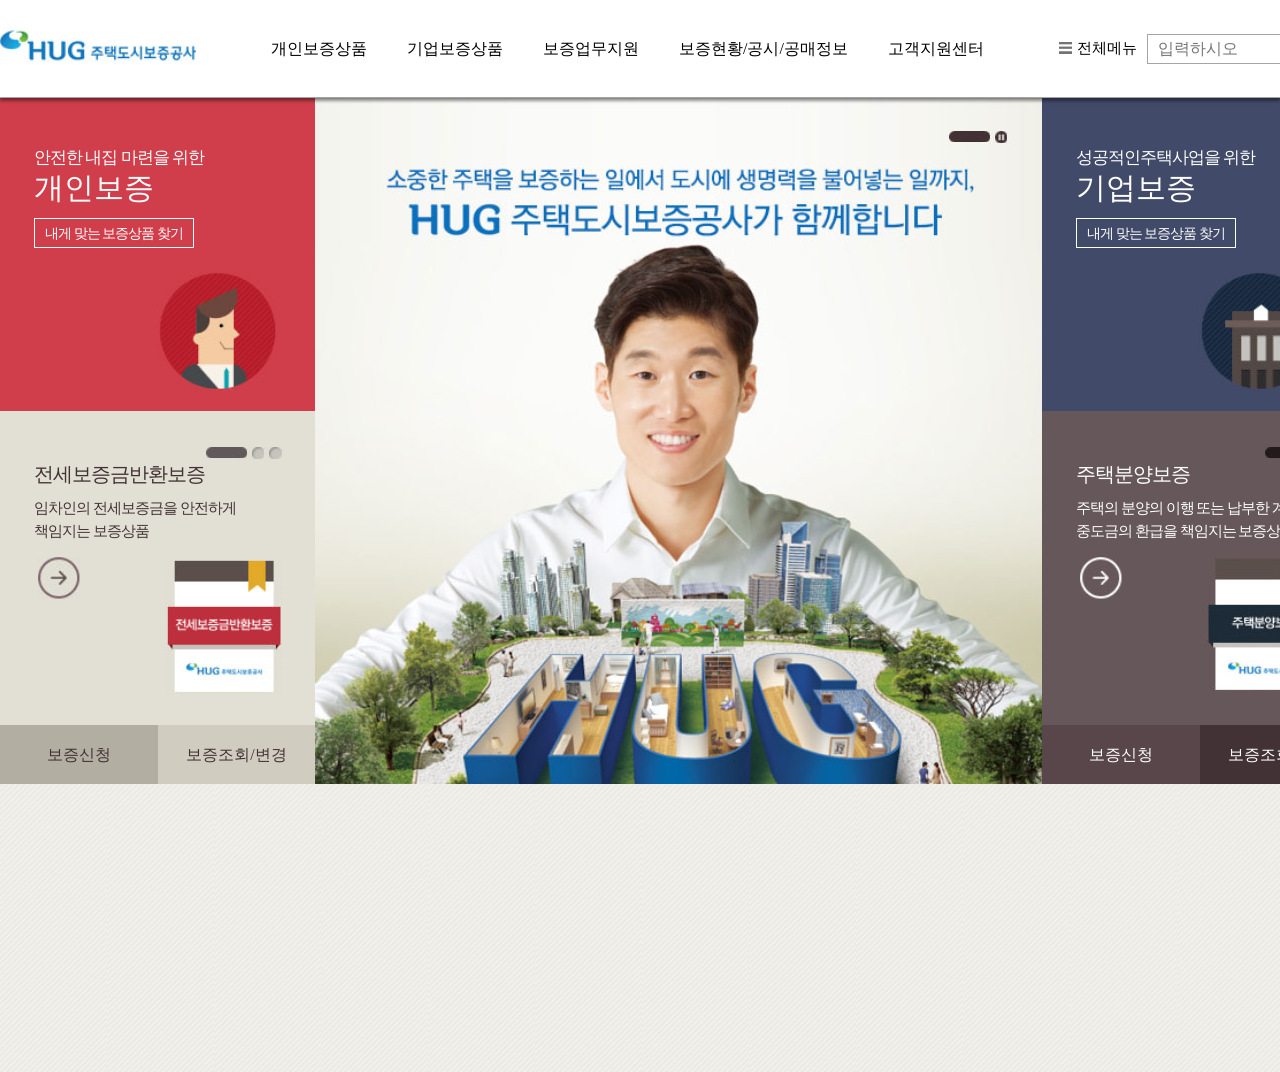
<file: index.html>
<!DOCTYPE html>
<html lang="en">
  <head>
    <meta charset="UTF-8">
    <meta name="viewport" content="width=device-width, initial-scale=1.0">
    <link rel="stylesheet" href="./css/reset.css">
    <link rel="stylesheet" href="./css/style.css">
    <link rel="stylesheet" href="./css/hug.css">
    <title>HUG 주택도시보증공사</title>
  </head>
  <body>
      <header id="header">
        <div class="container">
          <div class="header_inner">
            <div id="logo">
              <a href="#"><img src="./img/logo.jpg" alt="로고"></a>
            </div>
            <nav id="nav">
              <ul>
                <li><a href="#">개인보증상품</a></li>
                <li><a href="#">기업보증상품</a></li>
                <li><a href="#">보증업무지원</a></li>
                <li><a href="#">보증현황/공시/공매정보</a></li>
                <li><a href="#">고객지원센터</a></li>
              </ul>
            </nav>
            <div class="menu_box">
              <span class="totalmenu">전체메뉴</span>
              <form class="search_box">
                <input type="text" placeholder="입력하시오">
                <button><spaen class="ir">버튼</spaen></button>
                <!-- reset.css에 숨김 텍스트 ir 해놨으니까 class로 ir 지정하기 -->
              </form>
            </div>
          </div>
        </div>
      </header>
      <!-- //header -->

      <main id="main">
        <div class="container">
          <h2 class="ir">여기서부터는 도시주택보증공사 메인 페이지입니다</h2>
          <div class="main_inner">
            <div class="left_content">
              <div class="left_box01">
                <p class="sub_title">안전한 내집 마련을 위한</p>
                <p class="title">개인보증</p>
                <div class="box_title">내게 맞는 보증상품 찾기</div>
                <div class="box_img">
                  <img src="./img/img_01.jpg" alt="개인보증 이미지">
                </div>
              </div>
              <div class="left_box02 brown">
                <!-- 띄어쓰기 하면 class명을 n개로 할 수 있음 -->
                <p class="title02">전세보증금반환보증</p>
                <p class="sub_title02">임차인의 전세보증금을 안전하게<br>책임지는 보증상품</p>
                <div class="dot_img">
                  <img src="./img/dot_01.jpg" alt="닷 이미지">
                </div>
                <div class="arrow_img">
                  <img src="./img/arrow_01.jpg" alt="애로우 이미지">
                </div>
                <div class="hug_img">
                  <img src="./img/img_03.jpg" alt="허그 이미지">
                </div>
              </div>
              <div class="left_box03 brown text_center">보증신청</div>
              <div class="left_box04 brown text_center">보증조회/변경</div>
            </div>

            <div class="center_content">
              <img src="./img/center_img.jpg" alt="메인 이미지">
            </div>

            <div class="right_content">
              <div class="right_box01">
                <p class="sub_title">성공적인주택사업을 위한</p>
                <p class="title">기업보증</p>
                <div class="box_title">내게 맞는 보증상품 찾기</div>
                <div class="box_img">
                  <img src="./img/img_02.jpg" alt="개인보증 이미지">
                </div>
              </div>
              <div class="right_box02">
                <p class="title02">주택분양보증</p>
                <p class="sub_title02">주택의 분양의 이행 또는 납부한 계약금 및<br>중도금의 환급을 책임지는 보증상품</p>
                <div class="dot_img">
                  <img src="./img/dot_02.jpg" alt="닷 이미지">
                </div>
                <div class="arrow_img">
                  <img src="./img/arrow_02.jpg" alt="애로우 이미지">
                </div>
                <div class="hug_img">
                  <img src="./img/img_04.jpg" alt="허그 이미지">
                </div>
              </div>
              <div class="right_box03 text_center">보증신청</div>
              <div class="right_box04 text_center">보증조회/변경</div>
            </div>
          </div>
        </div>
      </main>
      <!-- //main -->
      <p>&nbsp;</p>
      <p>&nbsp;</p>
      <p>&nbsp;</p>
      <p>&nbsp;</p>
      <p>&nbsp;</p>
      <p>&nbsp;</p>
      <p>&nbsp;</p>
      <p>&nbsp;</p>
      <p>&nbsp;</p>
      <p>&nbsp;</p>
      <p>&nbsp;</p>
      <p>&nbsp;</p>
  </body>
</html>
</file>
<file: css/style.css>
/* layout */
body {
    background-image: url(../img/pattern.png);
}

#header {
    width: 100%;
    /* background-color: #ececec; */
    border-bottom: 1px solid #a5a5a5;
    background-color: #fff;
    
    /* 스크롤해도 header 고정 */
    position: fixed;
    top: 0;
    left: 0;
    z-index: 100; /* z-index 숫자는 아무거나 넣어도 됨 */
    box-shadow: 0 3px 3px #0000006c;
}
#main {
    width: 100%;
    padding-top: 97px;
    /* header가 고정되면서 main이 밀려 올라가니까 padding으로 main을 밀려주기 
    이때 patting값은 header의 hight값*/
}
.container {
    width: 1357px;
    margin: 0 auto;
    /* background-color: #c1ebff; */
}

/************ header ************/
.header_inner {
    height: 97px;
    display: flex;
    justify-content: space-between;
    align-items: center;
}
#logo {
    margin-bottom: 6px;
}
#nav {
}
#nav ul {
    display: flex;
}
#nav ul li {
}
#nav ul li a {
    display: block;
    padding: 10px 20px;
    /* font-size: 16px; */
    font-weight: 500;
}
#nav ul li a:hover {
    color: #a5a5a5;
}

.menu_box {
    display: flex;
    align-items: center;
}
.menu_box span.totalmenu {
    /* background-image: url(../img/bar.jpg);
    background-repeat: no-repeat;
    background-position: 0 5px;
    아래가 축약형 */
    background: url(../img/bar.jpg) no-repeat 0 5px;
    padding-left: 18px;
    margin-right: 10px;
    font-size: 15px;
}
.menu_box .search_box {
    display: flex;
    flex-wrap: wrap;
}
.menu_box .search_box input {
    width: 180px;
    height: 30px;
    border: 1px solid #a5a5a5;
    padding-left: 10px;
}
.menu_box .search_box button {
    width: 30px;
    height: 30px;
    background: url(../img/icon.jpg) no-repeat center center;
    
    /*** 버튼 글자 안보이게 하는 법 ***/
    /* 없애면 안됨. 왜? 웹 접근성 때문에. */
    /* text-indent: -10000px; */
    /* text-indent 들여쓰기를 마이너스로 많이 주기. 플러스로 주면 가로스크롤이 생김 안됨. */
    /* 또는 reset.css에 ir에 초기화값 입력 해놨으니 버튼 spaen에 class로 이름 ir로 지정 <-권장⭐ */
}

/************ main ************/
.main_inner {
    display: flex;
}
.left_content, .right_content {
    display: flex;
    flex-wrap: wrap;

    width: 315px;
    /* height: 687px; */
    background-color: #a1a0a0;
    color: #fff;
}
.center_content {
    width: 727px;
    /* height: 687px; */
}

/* left_content, right_content */
.left_box01, .left_box02, .right_box01, .right_box02 {
    width: 315px;
    height: 314px;
    padding: 48px 0 0 34px;

    position: relative;
    /* box_img 좌표의 시작점 지정 */
}
.left_box03, .right_box03 {
    width: 158px;
    height: 59px;
}
.left_box04, .right_box04 {
    width: 157px;
    height: 59px;
}
.text_center {
    display: flex;
    justify-content: center;
    align-items: center;
}

/* content color */
.left_box01 {background: #d03e4b;}
.left_box02 {background: #e2e0d4;}
.left_box03 {background: #b2aea2;}
.left_box04 {background: #d0ccc0;}
.right_box01 {background: #414a69;}
.right_box02 {background: #66575a;}
.right_box03 {background: #59464a;}
.right_box04 {background: #423235;}

/* 일부의 color만 변경 */
.brown {
    color: #423235;
}

/* detail */
.sub_title {
    font-size: 17px;
    letter-spacing: -1px;
}
.title {
    font-size: 30px;
    font-weight: 500;
    line-height: 1;
    margin-top: 2px;
}
.box_title {
    font-size: 14px;
    letter-spacing: -1px;
    margin-top: 15px;

    border: 1px solid #fff;
    width: 160px;
    height: 30px;
    text-align: center;
    line-height: 30px;
}
.box_img {
    position: absolute;
    right: 36px;
    bottom: 20px;
}

.title02 {
    font-size: 20px;
    letter-spacing: -1px;
}
.sub_title02 {
    margin-top: 8px;
    font-size: 15px;
    letter-spacing: -1px;
}
.arrow_img {
    position: absolute;
    left: 38px;
    bottom: 126px;
}
.dot_img {
    position: absolute;
    right: 33px;
    top: 36px;
}
.hug_img {
    position: absolute;
    right: 33px;
    bottom: 30px;
}
</file>
<file: css/hug.css>
@font-face {
    font-family: 'NanumBarunGothic';
    src: url('//cdn.jsdelivr.net/font-nanumlight/1.0/NanumBarunGothicWeb.eot');
    font-weight: 400;
    font-display: swap;
}
@font-face {
    font-family: 'NanumBarunGothic';
    src: url('//cdn.jsdelivr.net/font-nanumlight/1.0/NanumBarunGothicWebBold.eot');
    font-weight: 700;
    font-display: swap;
}
@font-face {
    font-family: 'NanumBarunGothic';
    src: url('//cdn.jsdelivr.net/font-nanumlight/1.0/NanumBarunGothicWebLight.eot');
    font-weight: 300;
    font-display: swap;
}
</file>
